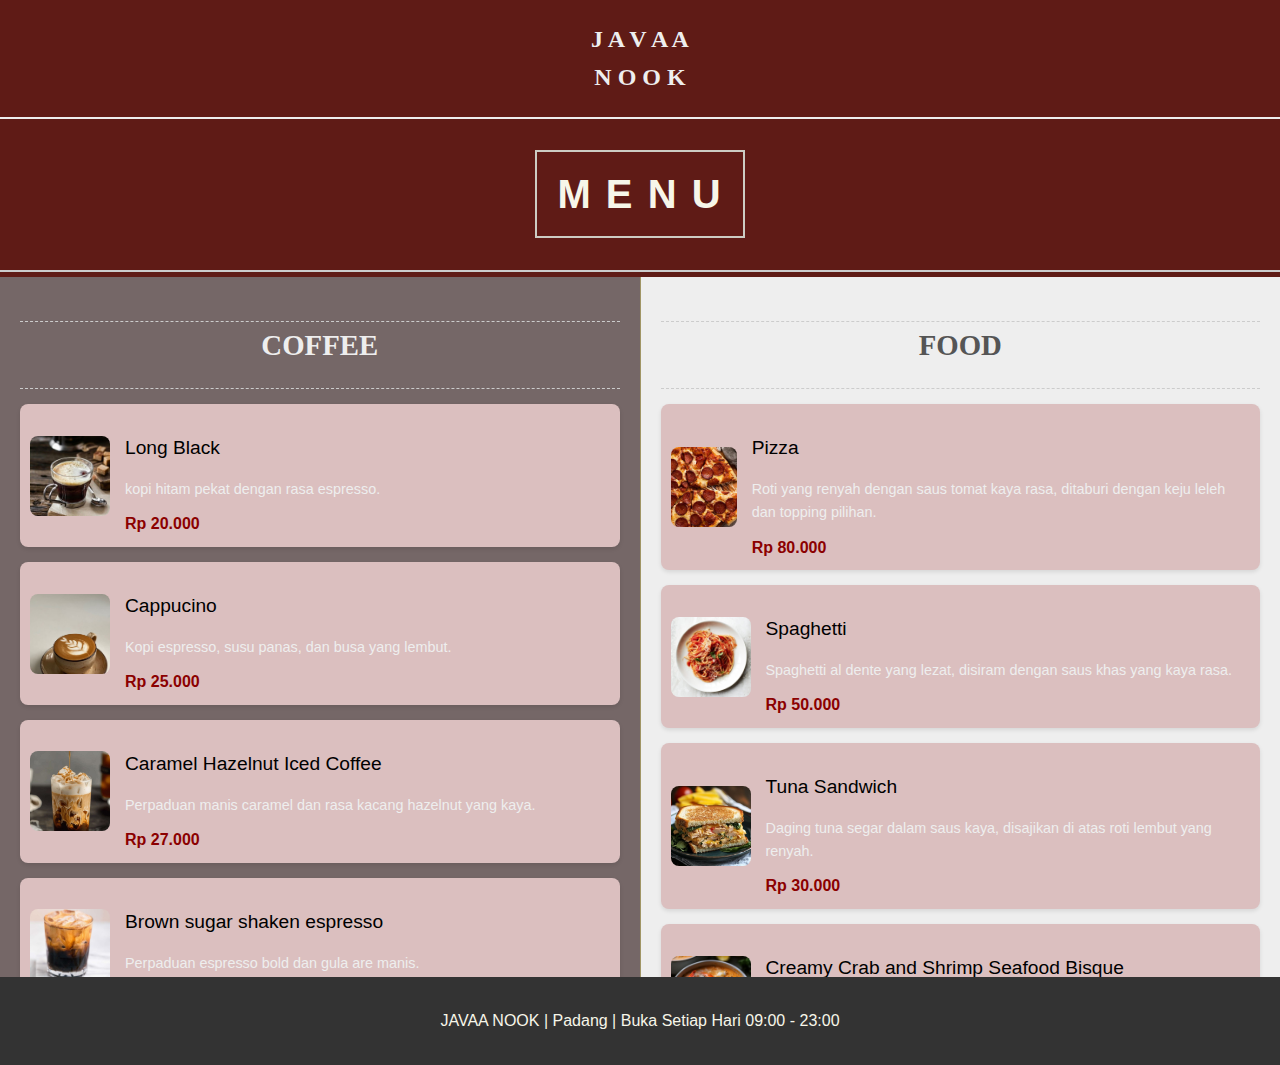
<file: menu cafe html/index.html>
<!DOCTYPE html>
<html lang="id">
<head>
  <meta charset="UTF-8">
  <meta name="viewport" content="width=device-width, initial-scale=1.0">
  <title>Menu Kafe</title>
  <style>
    body {
      font-family: 'Lucida Sans', 'Lucida Sans Regular', 'Lucida Grande', 'Lucida Sans Unicode', Geneva, Verdana, sans-serif;
      margin: 0;
      background-color: rgb(95, 27, 22);
      line-height: 1.6;
    }

    /* Header (Nama Kafe) */
    .header {
      text-align: center;
      padding: 5px;
      border-top: 2px solid #eee;
      border-bottom: 2px solid #ccc;
      margin-bottom: 5px;
    }

    .header h1 {
      font-size: 2.5em;
      color: #f7f6e9;
      text-transform: uppercase;
      letter-spacing: 2px;
      border: 2px solid rgb(204, 204, 195);
      padding: 10px 20px;
      display: inline-block;
    }

    /* Split Screen Container */
    .container {
      display: flex;
      height: calc(100vh - 200px); /* Kurangi tinggi untuk footer */
    }

    /* Menu Minuman (Kiri) */
    .menu-minuman {
      flex: 1;
      padding: 20px;
      background-color: rgb(117, 103, 103);
      border-right: 1px solid #a09565;
      overflow-y: auto;
    }

    /* Menu Makanan (Kanan) */
    .menu-makanan {
      flex: 1;
      padding: 20px;
      background-color: #eee;
      overflow-y: auto;
    }

    /* Judul Menu makanan*/
    .menu-title {
      font-size: 1.8em;
      font-family: serif;
      color: #555;
      margin-bottom: 15px;
      text-transform: uppercase;
      border-top: 1px dashed #ccc ;
      text-align: center;
      border-bottom: 1px dashed #ccc;
      padding-bottom: 20px;
    }

    /* Judul Menu minuman*/
    .menu-titlemn {
      font-size: 1.8em;
      font-family: serif;
      color: #eee;
      margin-bottom: 15px;
      text-transform: uppercase;
      border-top: 1px dashed #ccc ;
      text-align: center;
      border-bottom: 1px dashed #ccc;
      padding-bottom: 20px;
    }

    /* Item Menu */
    .menu-item {
      margin-bottom: 10px;
      display: flex;
      align-items: center;
    }

    .menu-item h3 {
      font-size: 1.2em;
      color: #140101;
      margin-bottom: 5px;
    }

    .menu-item p {
      font-size: 1em;
      color: #eee;
      margin-bottom: 0;
    }

    .item-image {
      width: 80px;
      height: 80px;
      border-radius: 8px;
      margin-right: 15px;
      object-fit: cover;
    }

    .item-details {
      flex-grow: 1;
    }

    .item-name {
      font-size: 1.2em;
      font-weight: 500;
      margin-bottom: 5px;
    }

    .item-description {
      color: #eee;
      font-size: 0.9em;
      margin-bottom: 10px;
    }

    .item-price {
      font-weight: bold;
      color: darkred;
    }

    /* Menu Grid */
    .menu-grid {
      display: grid;
      grid-template-columns: repeat(auto-fit, minmax(300px, 1fr));
      gap: 15px;
    }

    /* Menu Grid Item */
    .menu-grid-item {
      background-color: rgb(219, 191, 191);
      border-radius: 8px;
      padding: 10px;
      box-shadow: 0 2px 4px rgba(0, 0, 0, 0.1);
      transition: transform 0.2s ease-in-out;
      display: flex;
      align-items: center;
    }

    .menu-grid-item:hover {
      transform: translateY(-5px);
    }

    /* Footer */
    .footer {
      text-align: center;
      padding: 15px;
      background-color: #333;
      color: #f7f6e9;
      margin-top: 0;
    }

    /* Responsive Design */
    @media (max-width: 768px) {
      .container {
        flex-direction: column;
        height: auto;
      }
      
    }
  </style>
</head>
<body>

  <!-- Header (Nama Kafe) -->
<div style="text-align: center;">
   <h2 style="font-family: 'Times New Roman', Times, serif; color: #eee;">
  J A V A A<br> N O O K
   </h2>
  </div>
  
  <div class="header">
   <h1>M E N U</h1>
  </div>

  <!-- Split Screen Container -->
  <div class="container">
    
    <!-- Menu Minuman -->
    <div class="menu-minuman">
      <section class="menu-category">
        <h2 class="menu-titlemn">COFFEE</h2>
        <div class="menu-grid">
          <div class="menu-grid-item">
            <img src="longblack.jpeg" alt="longblack" class="item-image">
            <div class="item-details">
              <h3 class="item-name">Long Black</h3>
              <p class="item-description">kopi hitam pekat dengan rasa espresso.</p>
              <span class="item-price">Rp 20.000</span>
            </div>
          </div>
          <div class="menu-grid-item">
            <img src="cappucino.jpeg" alt="cappucino" class="item-image">
            <div class="item-details">
              <h3 class="item-name">Cappucino</h3>
              <p class="item-description">Kopi espresso, susu panas, dan busa yang lembut.</p>
              <span class="item-price">Rp 25.000</span>
            </div>
          </div>
          <div class="menu-grid-item">
            <img src="caramel.jpeg" alt="caramel" class="item-image">
            <div class="item-details">
              <h3 class="item-name">Caramel Hazelnut Iced Coffee</h3>
              <p class="item-description">Perpaduan manis caramel dan rasa kacang hazelnut yang kaya.</p>
              <span class="item-price">Rp 27.000</span>
            </div>
          </div>
          <div class="menu-grid-item">
            <img src="brown sugar.jpeg" alt="brown sugar" class="item-image">
            <div class="item-details">
              <h3 class="item-name">Brown sugar shaken espresso</h3>
              <p class="item-description">Perpaduan espresso bold dan gula are manis.</p>
              <span class="item-price">Rp 25.000</span>
            </div>
          </div>
          <div class="menu-grid-item">
            <img src="oatmilk.jpeg" alt="oatmilk" class="item-image">
            <div class="item-details">
              <h3 class="item-name">OatMilk Iced Coffee</h3>
              <p class="item-description">Kopi dingin dengan sentuhan lembut susu gandum.</p>
              <span class="item-price">Rp 25.000</span>
            </div>
          </div>
        </div>
      </section>
      <section class="menu-category">
        <h2 class="menu-titlemn">NON-COFFEE</h2>
        <div class="menu-grid">
          <div class="menu-grid-item">
            <img src="matcha.jpeg" alt="matcha" class="item-image">
            <div class="item-details">
              <h3 class="item-name">Iced Matcha Latte</h3>
              <p class="item-description">Perpaduan segar antara bubuk matcha premium dan susu creamy.</p>
              <span class="item-price">Rp 25.000</span>
            </div>
          </div>
          <div class="menu-grid-item">
            <img src="chocolate.jpeg" alt="hot chocolate" class="item-image">
            <div class="item-details">
              <h3 class="item-name">Hot chocolate</h3>
              <p class="item-description">Terbuat dari Cokelat Berkualitas dan Susu yang Segar.</p>
              <span class="item-price">Rp 18.000</span>
            </div>
          </div>
          <div class="menu-grid-item">
            <img src="thai tea.jpeg" alt="thaitea" class="item-image">
            <div class="item-details">
              <h3 class="item-name">Thai Tea</h3>
              <p class="item-description">Minuman Khas Thailand,terbuat dari Teh Hitam,
                 Susu Kental Manis, dan Rempah-rempah Khas.</p>
              <span class="item-price">Rp 15.000</span>
            </div>
          </div>
          <div class="menu-grid-item">
            <img src="lemon.jpeg" alt="lemon tea" class="item-image">
            <div class="item-details">
              <h3 class="item-name">Lemon Tea</h3>
              <p class="item-description">Perpaduan sempurna teh segar dan perasan lemon.</p>
              <span class="item-price">Rp 15.000</span>
            </div>
          </div>
        </div>
      </section>

      
    </div>

    <!-- Menu Makanan -->
    <div class="menu-makanan">
      <section class="menu-category">
        <h2 class="menu-title">FOOD</h2>
        <div class="menu-grid">
          <div class="menu-grid-item">
            <img src="pizza.jpeg" alt="pizza" class="item-image">
            <div class="item-details">
              <h3 class="item-name">Pizza</h3>
              <p class="item-description">Roti yang renyah dengan saus tomat kaya rasa,
                 ditaburi dengan keju leleh dan topping pilihan.</p>
              <span class="item-price">Rp 80.000</span>
            </div>
          </div>
          <div class="menu-grid-item">
            <img src="spaghetti.jpeg" alt="spagehtti" class="item-image">
            <div class="item-details">
              <h3 class="item-name">Spaghetti</h3>
              <p class="item-description">Spaghetti al dente yang lezat, disiram dengan saus khas yang kaya rasa.</p>
              <span class="item-price">Rp 50.000</span>
            </div>
          </div>
          <div class="menu-grid-item">
            <img src="sandwich.jpeg" alt="tuna sandwich" class="item-image">
            <div class="item-details">
              <h3 class="item-name">Tuna Sandwich</h3>
              <p class="item-description">Daging tuna segar dalam saus kaya, disajikan di atas roti lembut yang renyah.</p>
              <span class="item-price">Rp 30.000</span>
            </div>
          </div>
          <div class="menu-grid-item">
            <img src="seafood.jpeg" alt="seafood" class="item-image">
            <div class="item-details">
              <h3 class="item-name">Creamy Crab and Shrimp Seafood Bisque</h3>
              <p class="item-description">Sup yang memadukan kelezatan daging kepiting segar dan udang,</p>
              <span class="item-price">Rp 40.000</span>
            </div>
          </div>
          <div class="menu-grid-item">
            <img src="wings.jpeg" alt="Chicken wings" class="item-image">
            <div class="item-details">
              <h3 class="item-name">Chicken Wings</h3>
              <p class="item-description">Sayap ayam renyah dengan saus pilihan.</p>
              <span class="item-price">Rp 50.000</span>
            </div>
          </div>
        </div>
      </section>

      <section class="menu-category">
        <h2 class="menu-title">DESSERT</h2>
        <div class="menu-grid">
          <div class="menu-grid-item">
            <img src="chees.jpeg" alt="Cheesecake" class="item-image">
            <div class="item-details">
              <h3 class="item-name">Cheesecake</h3>
              <p class="item-description">Kue keju lembut dengan tekstur creamy, disajikan dengan topping buah segar atau krim yang manis.</p>
              <span class="item-price">Rp 75.000</span>
            </div>
          </div>
          <div class="menu-grid-item">
            <img src="tiramisu.jpeg" alt="tiramisucake" class="item-image">
            <div class="item-details">
              <h3 class="item-name"> Tiramisu Cake</h3>
              <p class="item-description">Kelezatan klasik Italia dengan lapisan sponge lembut, mascarpone creamy, dan sentuhan espresso.</p>
              <span class="item-price">Rp 60.000</span>
            </div>
          </div>
          <div class="menu-grid-item">
            <img src="donat.jpeg" alt="donat" class="item-image">
            <div class="item-details">
              <h3 class="item-name">Chocolate Covered Donuts</h3>
              <p class="item-description">Donat empuk yang dilapisi dengan coklat leleh.</p>
              <span class="item-price">Rp 40.000</span>
            </div>
          </div>
          <div class="menu-grid-item">
            <img src="pudding.jpeg" alt="pudding" class="item-image">
            <div class="item-details">
              <h3 class="item-name">Pudding Fla Chocolate</h3>
              <p class="item-description">Puding coklat lembut dengan saus fla yang creamy.</p>
              <span class="item-price">Rp 30.000</span>
            </div>
          </div>
          <div class="menu-grid-item">
            <img src="brownies.jpeg" alt="brownies" class="item-image">
            <div class="item-details">
              <h3 class="item-name">Fudgy Brownies</h3>
              <p class="item-description">Kue cokelat lembut dan padat, dengan rasa manis yang khas.</p>
              <span class="item-price">Rp 35.000</span>
            </div>
          </div>
        </div>
      </section>
    </div>
  </div>

  <div class="footer">
    <p>JAVAA NOOK | Padang | Buka Setiap Hari 09:00 - 23:00</p>
  </div>

</body>
</html>
</file>
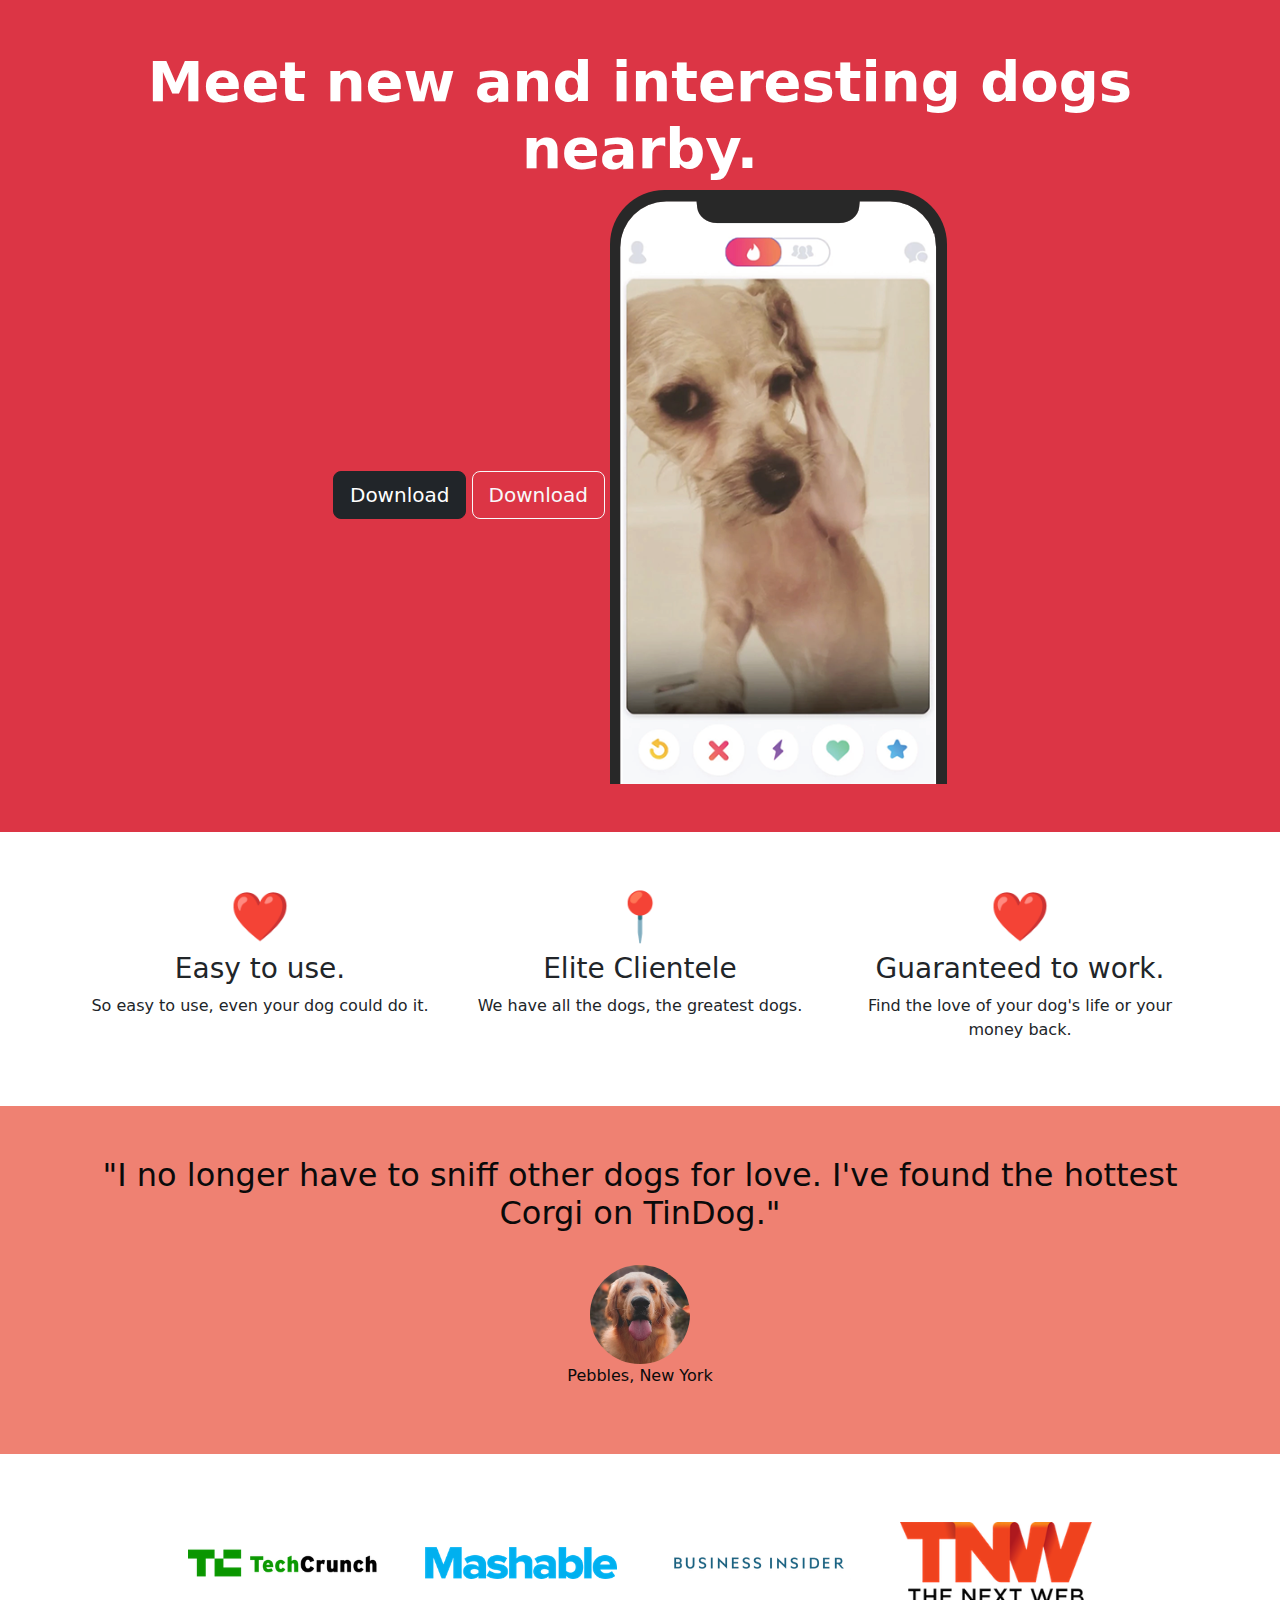
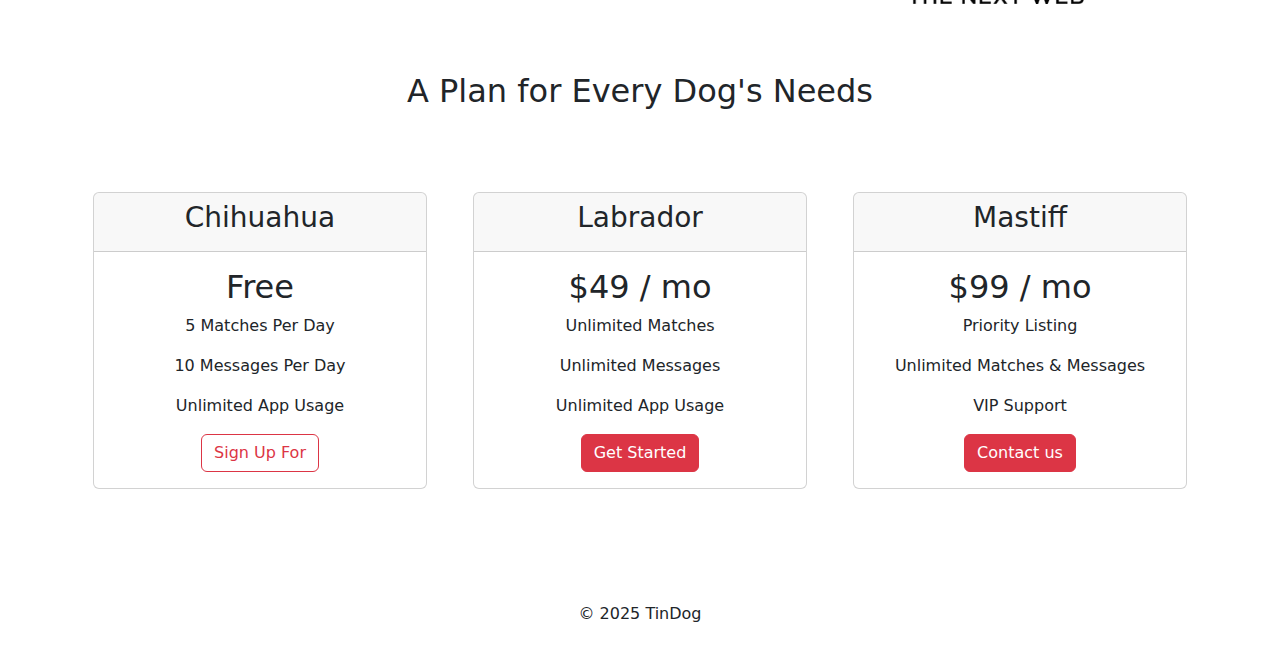
<file: Project TinderDog/index.html>
<!DOCTYPE html>
<html lang="en">
<head>
  <meta charset="UTF-8">
  <meta name="viewport" content="width=device-width, initial-scale=1">
  <title>TinDog</title>
  <link href="https://cdn.jsdelivr.net/npm/bootstrap@5.3.3/dist/css/bootstrap.min.css" rel="stylesheet">
  <style>
    .big-heading {
      font-size: 3.5rem;
      font-weight: bold;
    }
    .icon {
      font-size: 3rem;
      color: #111111;
    }
    #testimonials {
      background-color: #ef8172;
      color: rgb(10, 10, 10);
      padding: 50px 0;
    }
    #press img {
      width: 15%;
      margin: 20px;
    }
    .pricing-column {
      padding: 3% 2%;
    }
    footer {
      padding: 30px;
      background-color: #fff;
    }
  </style>
</head>
<body>

<!-- Hero Section -->
<section class="bg-danger text-white text-center p-5">
  <div class="container">
    <h1 class="big-heading">Meet new and interesting dogs nearby.</h1>
    <button class="btn btn-dark btn-lg mt-3">Download</button>
    <button class="btn btn-outline-light btn-lg mt-3">Download</button>
    <img src="iphone.png" alt="iphone">
  </div>
</section>

<!-- Features Section -->
<section class="container text-center my-5">
  <div class="row">
    <div class="col-md-4">
      <div class="icon">❤️</div>
      <h3>Easy to use.</h3>
      <p>So easy to use, even your dog could do it.</p>
    </div>
    <div class="col-md-4">
      <div class="icon">📍</div>
      <h3>Elite Clientele</h3>
      <p>We have all the dogs, the greatest dogs.</p>
    </div>
    <div class="col-md-4">
      <div class="icon">❤️</div>
      <h3>Guaranteed to work.</h3>
      <p>Find the love of your dog's life or your money back.</p>
    </div>
  </div>
</section>

<!-- Testimonials -->
<section id="testimonials" class="text-center">
  <div class="container">
    <h2>"I no longer have to sniff other dogs for love. I've found the hottest Corgi on TinDog."</h2>
    <img src="dog-img.jpg" class="rounded-circle mt-4" width="100">
    <p>Pebbles, New York</p>
  </div>
</section>

<!-- Press -->
<section id="press" class="text-center my-5">
  <img src="techcrunch.png">
  <img src="mashable.png">
  <img src="bizinsider.png">
  <img src="tnw.png">
</section>

<!-- Pricing -->
<section class="container text-center my-5">
  <h2 class="mb-5">A Plan for Every Dog's Needs</h2>
  <div class="row">
    <div class="col-md-4 pricing-column">
      <div class="card">
        <div class="card-header">
          <h3>Chihuahua</h3>
        </div>
        <div class="card-body">
          <h2 class="card-title">Free</h2>
          <p>5 Matches Per Day</p>
          <p>10 Messages Per Day</p>
          <p>Unlimited App Usage</p>
          <button class="btn btn-outline-danger">Sign Up For</button>
        </div>
      </div>
    </div>
    <div class="col-md-4 pricing-column">
      <div class="card">
        <div class="card-header">
          <h3>Labrador</h3>
        </div>
        <div class="card-body">
          <h2 class="card-title">$49 / mo</h2>
          <p>Unlimited Matches</p>
          <p>Unlimited Messages</p>
          <p>Unlimited App Usage</p>
          <button class="btn btn-danger">Get Started</button>
        </div>
      </div>
    </div>
    <div class="col-md-4 pricing-column">
      <div class="card">
        <div class="card-header">
          <h3>Mastiff</h3>
        </div>
        <div class="card-body">
          <h2 class="card-title">$99 / mo</h2>
          <p>Priority Listing</p>
          <p>Unlimited Matches & Messages</p>
          <p>VIP Support</p>
          <button class="btn btn-danger">Contact us</button>
        </div>
      </div>
    </div>
  </div>
</section>

<!-- Footer -->
<footer class="text-center">
  <p>© 2025 TinDog</p>
</footer>

<script src="https://cdn.jsdelivr.net/npm/bootstrap@5.3.3/dist/js/bootstrap.bundle.min.js"></script>
</body>
</html>
</file>
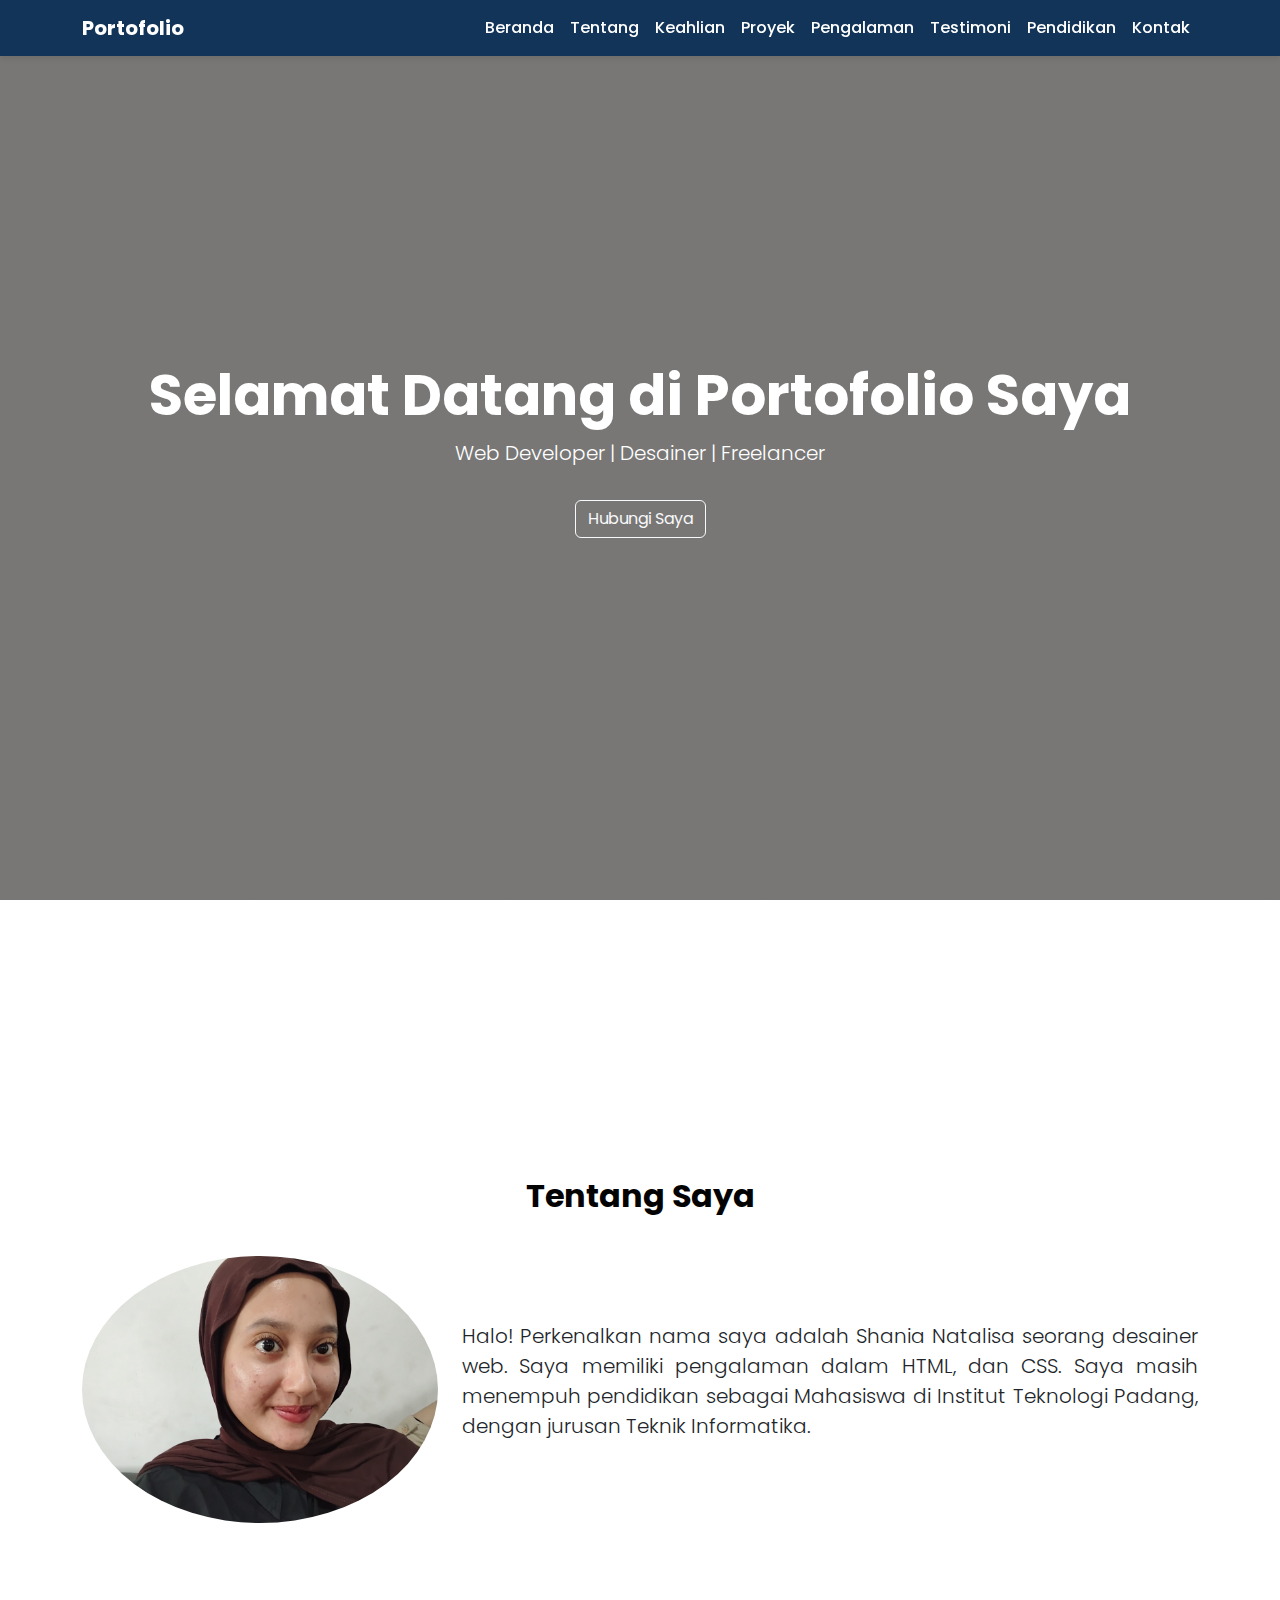
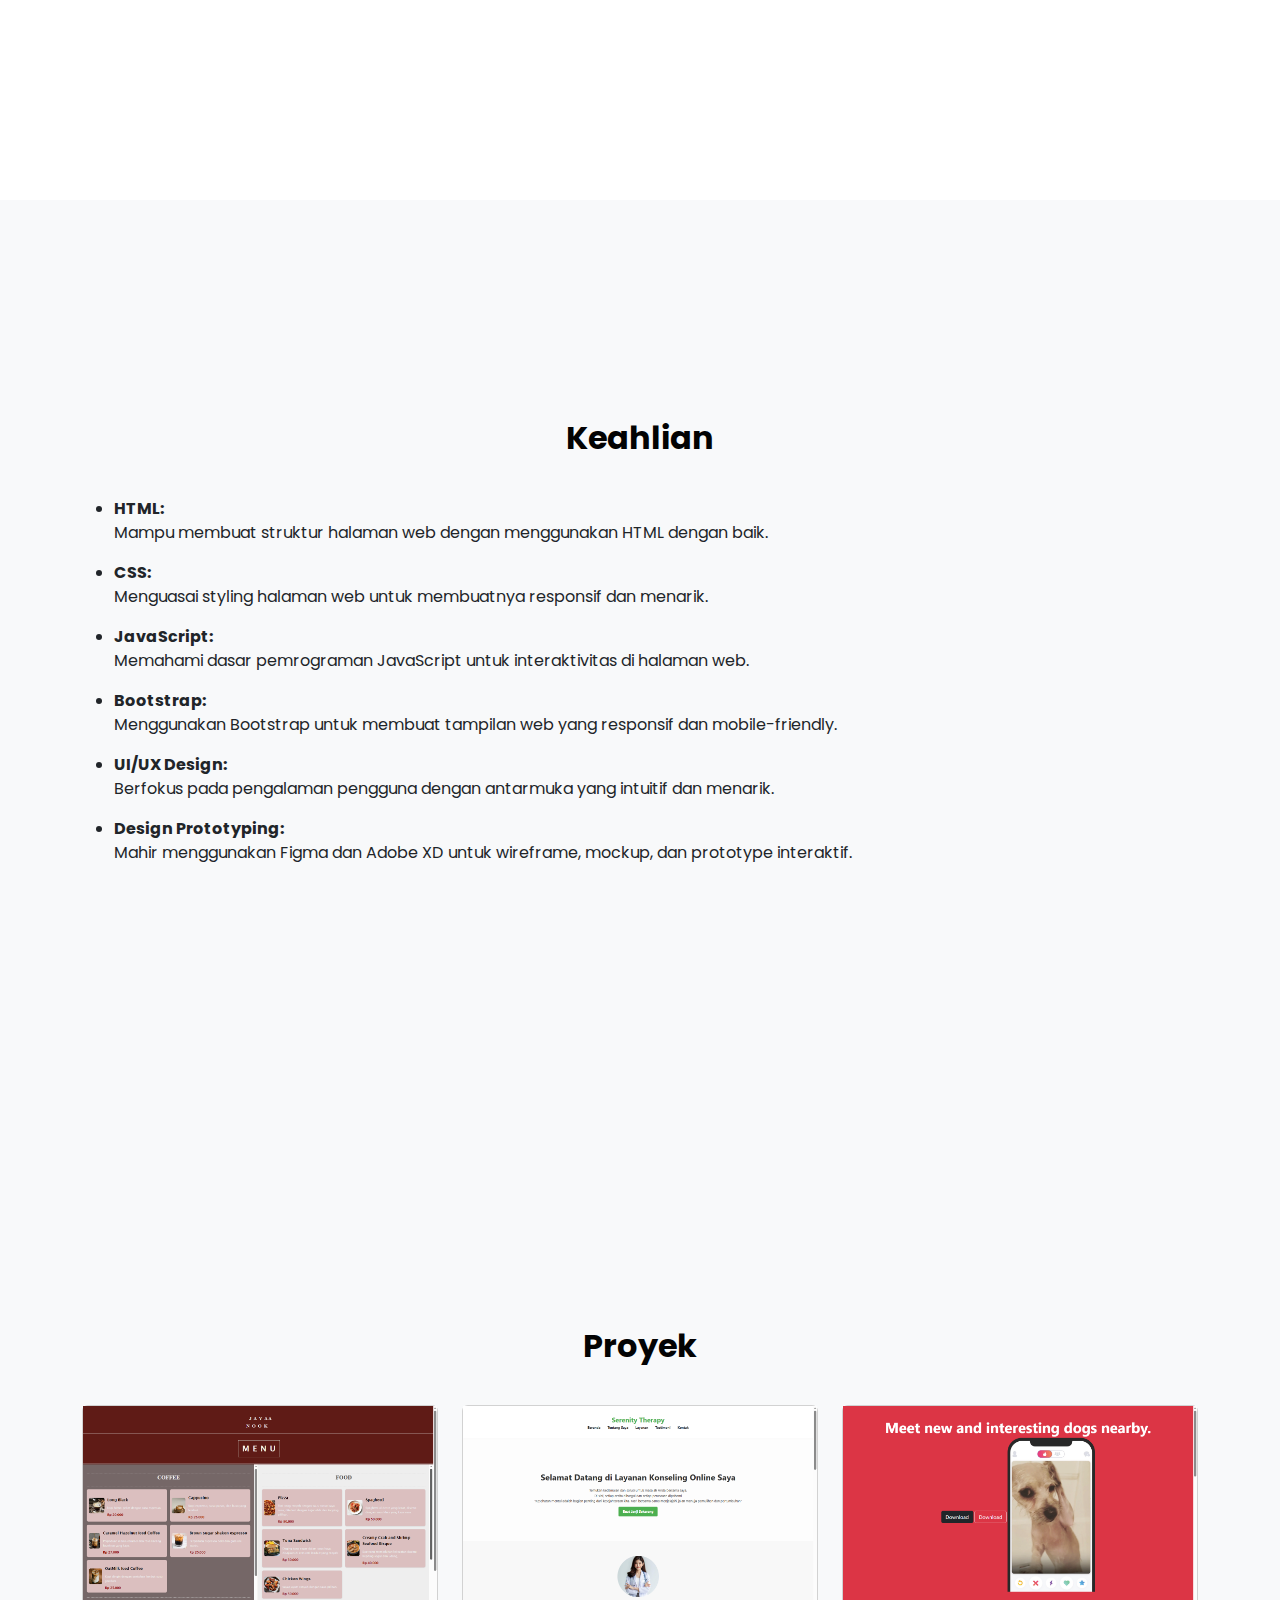
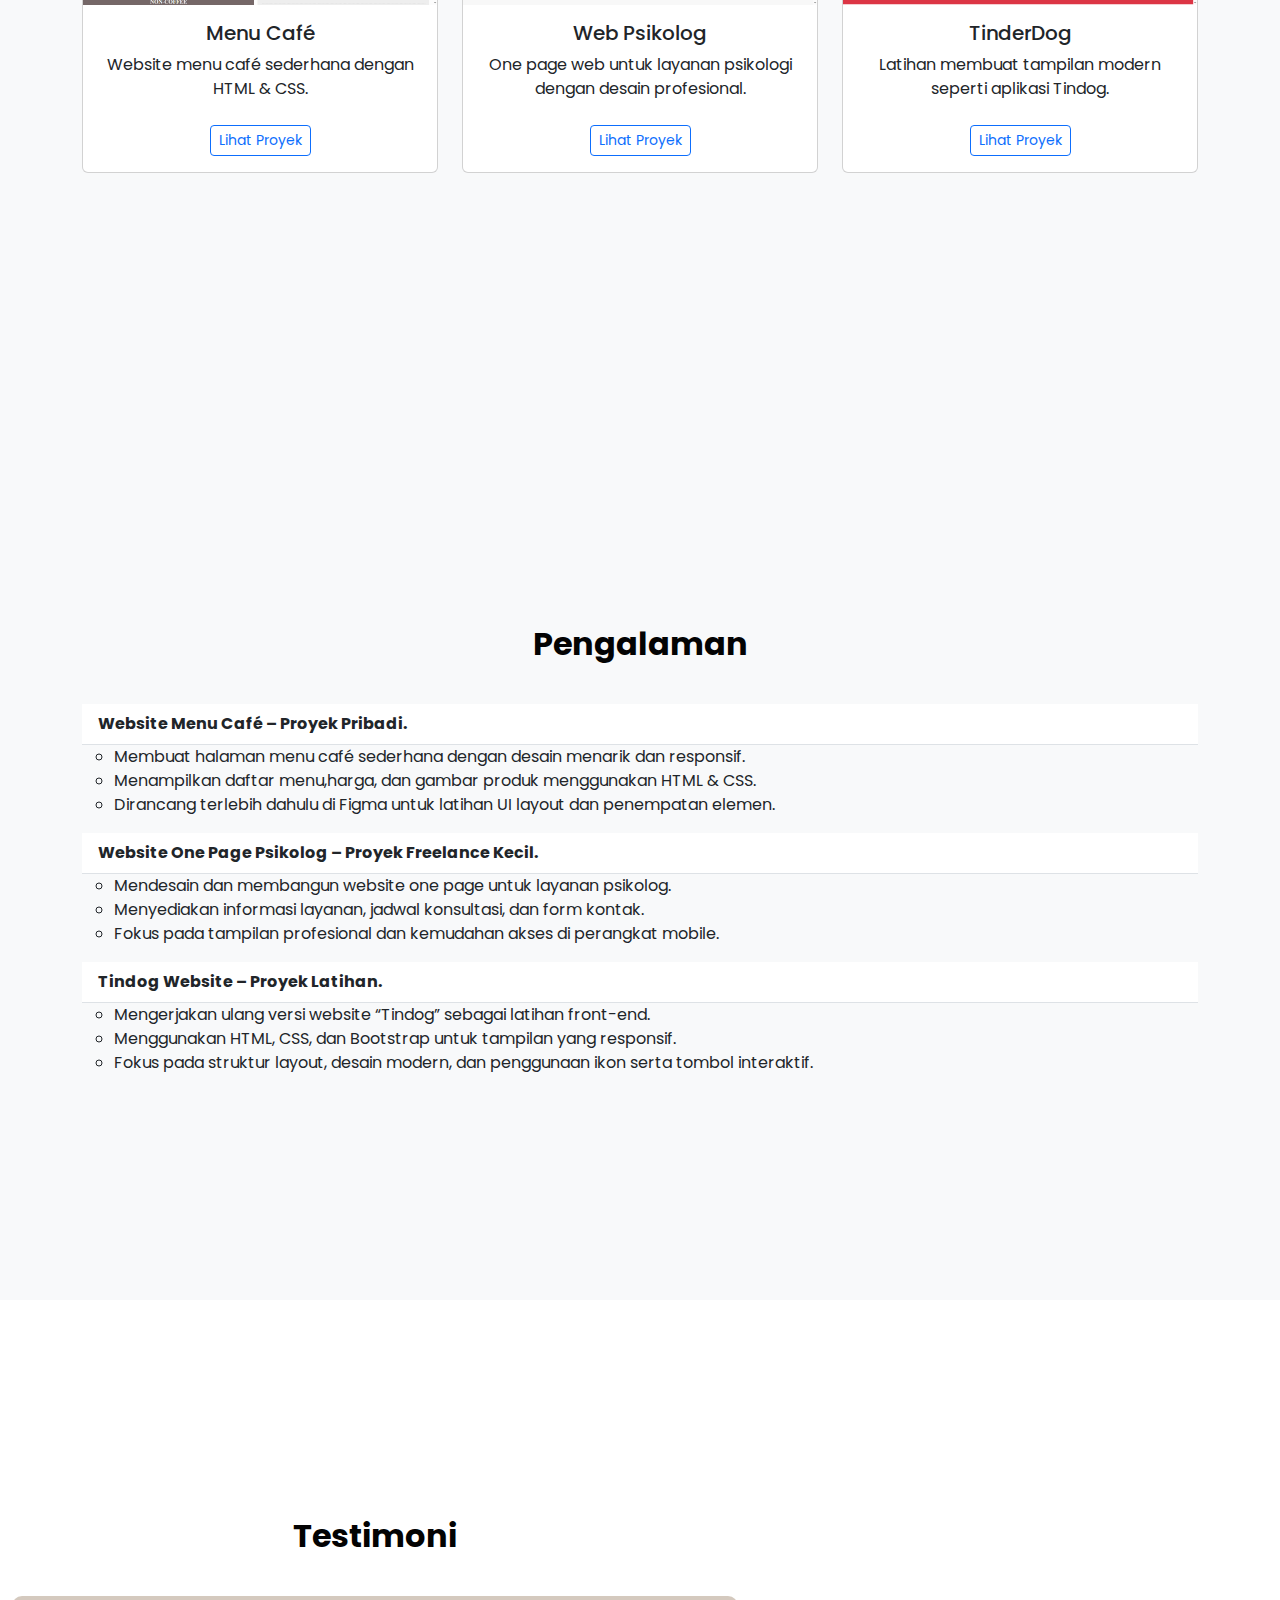
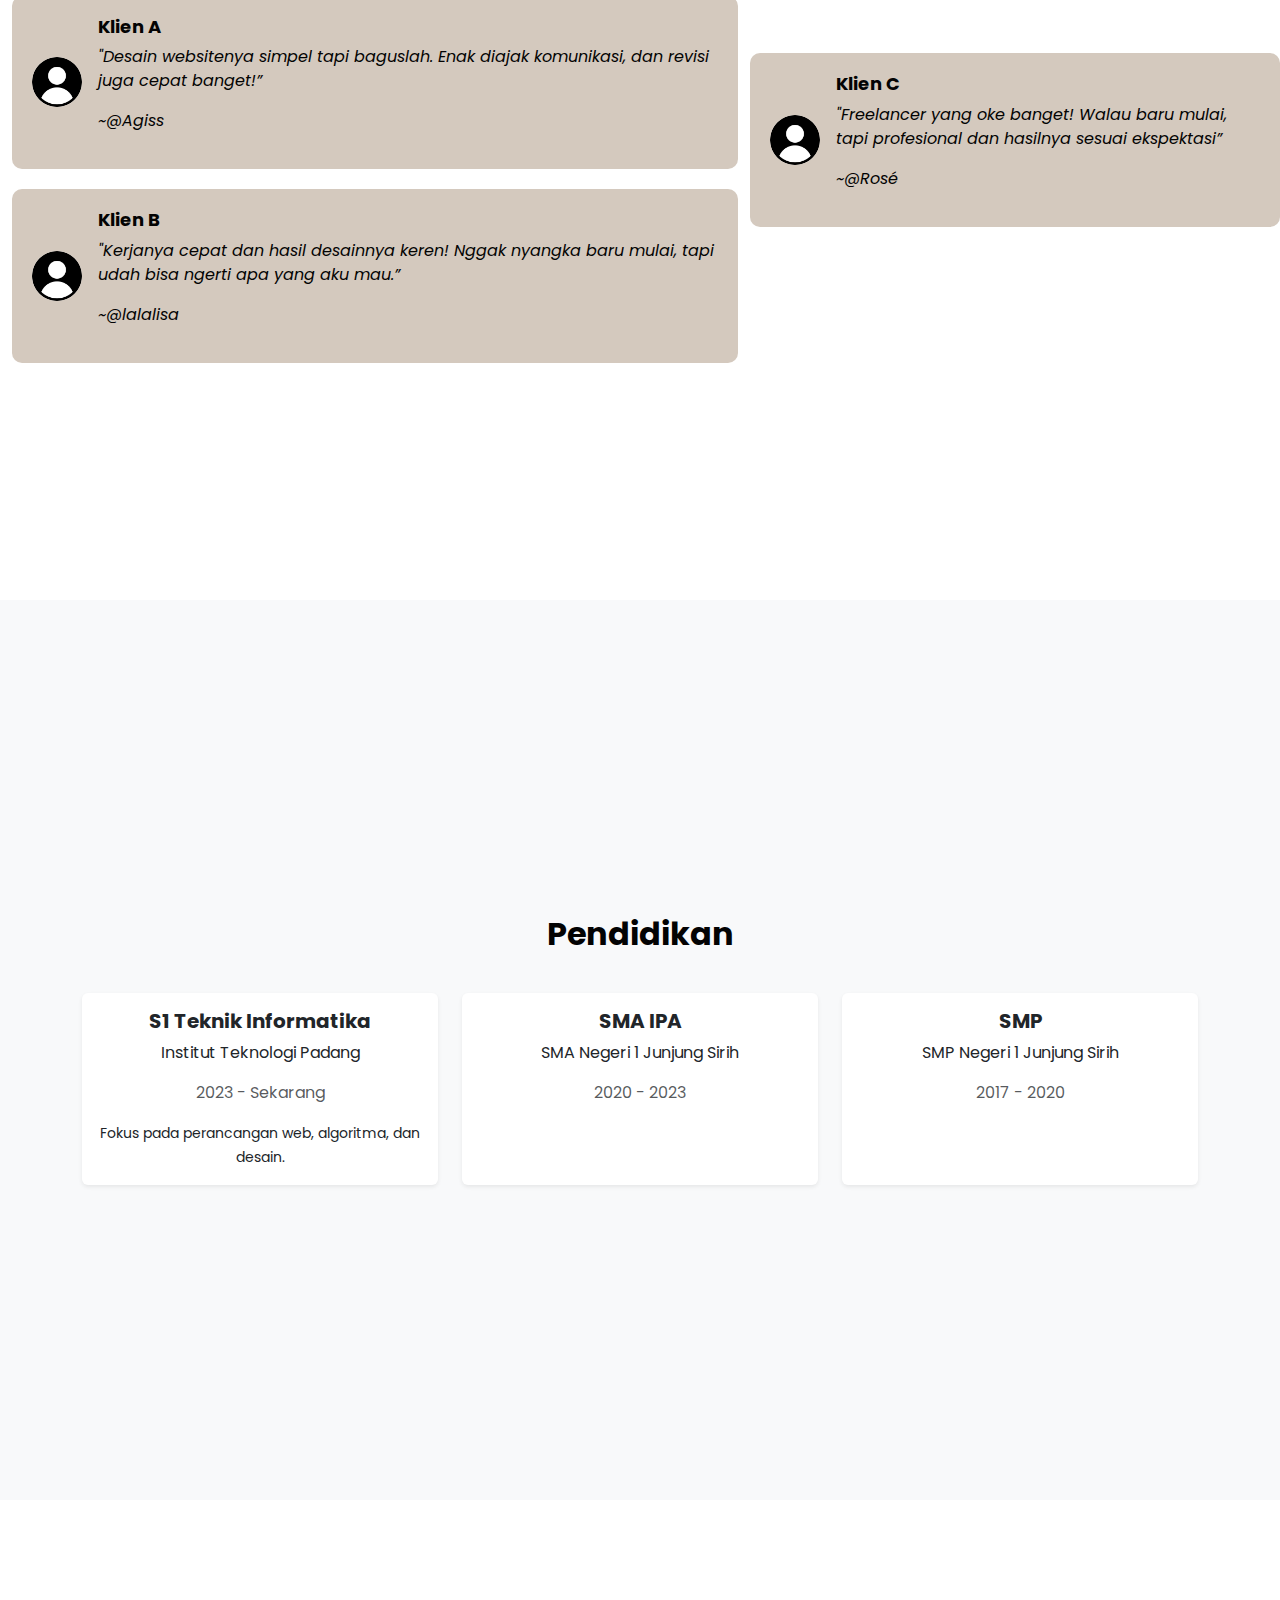
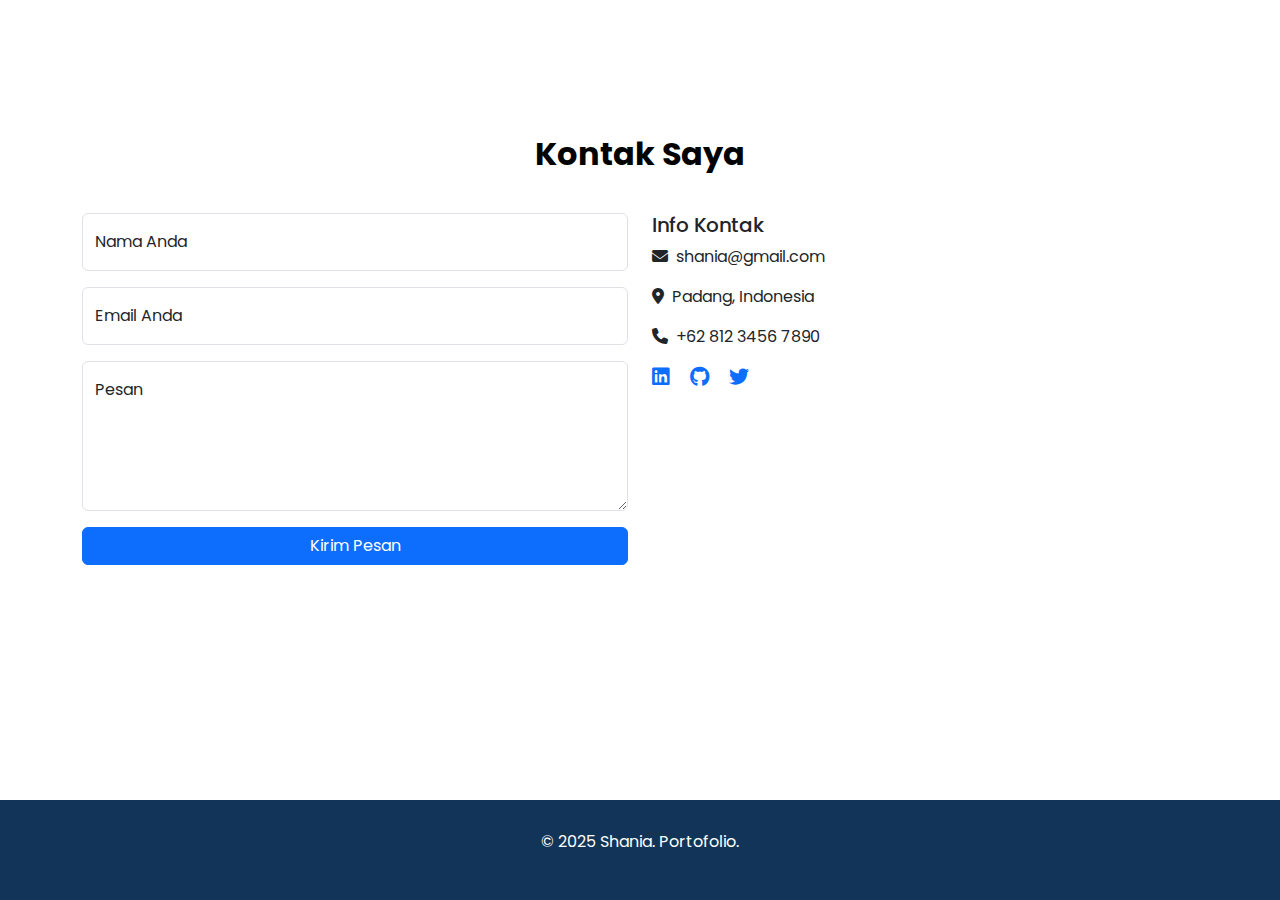
<file: shania.html>
<!DOCTYPE html>
<html lang="id">
<head>
  <meta charset="UTF-8" />
  <meta name="viewport" content="width=device-width, initial-scale=1.0"/>
  <title>Portofolio Saya</title>
  <link href="https://cdn.jsdelivr.net/npm/bootstrap@5.3.2/dist/css/bootstrap.min.css" rel="stylesheet"/>
  <link href="https://cdnjs.cloudflare.com/ajax/libs/font-awesome/6.4.0/css/all.min.css" rel="stylesheet"/>
  <link href="https://fonts.googleapis.com/css2?family=Poppins:wght@300;500;700&display=swap" rel="stylesheet"/>
  <style>
    body {
      font-family: 'Poppins', sans-serif;
      background-color: #F1EFEC;
      scroll-behavior: smooth;
    }
    .navbar {
      background-color: #123458;
      box-shadow: 0 2px 6px rgba(0,0,0,0.1);
    }
    .nav-link {
      color: white !important;
      font-weight: 500;
    }
    .section {
      min-height: 100vh;
      padding: 100px 0;
      display: flex;
      align-items: center;
    }
    .section-title {
      color: #030303;
      margin-bottom: 40px;
      font-weight: 700;
      text-align: center;
    }
    .hero {
      background: linear-gradient(rgba(0,0,0,0.5), rgba(0,0,0,0.5)), url('https://source.unsplash.com/1600x900/?technology') no-repeat center center/cover;
      color: white;
      text-align: center;
    }
    .img-rounded {
      border-radius: 12px;
    }
    footer {
      background-color: #123458;
      color: white;
      text-align: center;
      padding: 30px 10px;
    }
    .form-control:focus {
      border-color: #4E89AE;
      box-shadow: none;
    }
    .progress {
      height: 20px;
      background-color: #e9ecef;
    }
    .testimonial-block {
      background-color: #D4C9BE;
      padding: 20px;
      margin-bottom: 20px;
      border-radius: 10px;
    }
    .testimonial-block img {
      border-radius: 50%;
      width: 50px;
      height: 50px;
      object-fit: cover;
    }
    .testimonial-block h5 {
      font-size: 18px;
      color: #030303;
    }
    .testimonial-block p {
      font-style: italic;
      color: #030303;
    }
  </style>
</head>
<body>
  <!-- Navbar -->
<nav class="navbar navbar-expand-lg fixed-top">
  <div class="container">
    <a class="navbar-brand text-white fw-bold" href="#">Portofolio</a>
    <button class="navbar-toggler" type="button" data-bs-toggle="collapse" data-bs-target="#navbarNav">
      <span class="navbar-toggler-icon text-white"></span>
    </button>
    <div class="collapse navbar-collapse" id="navbarNav">
      <ul class="navbar-nav ms-auto">
        <li class="nav-item"><a class="nav-link" href="#hero">Beranda</a></li>
        <li class="nav-item"><a class="nav-link" href="#about">Tentang</a></li>
        <li class="nav-item"><a class="nav-link" href="#skills">Keahlian</a></li>
        <li class=" nav-item"><a class="nav-link" href="#portfolio">Proyek</a></li>
        <li class="nav-item"><a class="nav-link" href="#experience">Pengalaman</a></li>
        <li class="nav-item"><a class="nav-link" href="#testimonials">Testimoni</a></li>
        <li class="nav-item"><a class="nav-link" href="#blog">Pendidikan</a></li>
        <li class="nav-item"><a class="nav-link" href="#contact">Kontak</a></li>
      </ul>
    </div>
  </div>
</nav>

<!-- Hero / Beranda -->
<section class="hero section" id="hero">
  <div class="container">
    <h1 class="display-4 fw-bold">Selamat Datang di Portofolio Saya</h1>
    <p class="lead">Web Developer | Desainer | Freelancer</p>
    <a href="#contact" class="btn btn-outline-light mt-3">Hubungi Saya</a>
  </div>
</section>

<!-- Tentang -->
<section id="about" class="section bg-white">
  <div class="container">
    <h2 class="section-title">Tentang Saya</h2>
    <div class="row align-items-center">
      <div class="col-md-4 text-center mb-4 mb-md-0">
        <img src="shania11.jpeg" class="img-fluid rounded-circle" alt="Foto Profil">
      </div>
      <div class="col-md-8">
        <p class="lead" style="text-align: justify;">Halo! Perkenalkan nama saya adalah Shania Natalisa seorang desainer web. 
          Saya memiliki pengalaman dalam HTML, dan CSS.
           Saya masih menempuh pendidikan sebagai Mahasiswa di Institut Teknologi Padang, dengan jurusan Teknik Informatika.</p>
      </div>
    </div>
  </div>
</section>

<!-- Keahlian -->
<section id="skills" class="section bg-light">
  <div class="container">
    <h2 class="section-title">Keahlian</h2>
    <ul>
      <li><strong>HTML:</strong>
        <p> Mampu membuat struktur halaman web dengan menggunakan HTML dengan baik.</p></li>
      <li><strong>CSS:</strong> 
        <p>Menguasai styling halaman web untuk membuatnya responsif dan menarik. </p> </li>
      <li><strong>JavaScript:</strong>
        <p> Memahami dasar pemrograman JavaScript untuk interaktivitas di halaman web.</p></li>
      <li><strong>Bootstrap:</strong> 
        <p>Menggunakan Bootstrap untuk membuat tampilan web yang responsif dan mobile-friendly.</p></li>
      <li><strong>UI/UX Design:</strong> 
        <p>Berfokus pada pengalaman pengguna dengan antarmuka yang intuitif dan menarik.</p></li>
      <li><strong>Design Prototyping:</strong>
        <p> Mahir menggunakan Figma dan Adobe XD untuk wireframe, mockup, dan prototype interaktif.</p></li>
    </ul>
  </div>
</section>

<!-- Proyek -->
<section id="portfolio" class="section bg-light">
  <div class="container">
    <h2 class="section-title">Proyek</h2>
    <div class="row g-4">
      <div class="col-md-4">
        <div class="card card-project h-100 text-center">
          <img src="menu cafe1.png" alt="Project 1" class="img-fluid">
          <div class="p-3">
            <h5>Menu Café</h5>
            <p>Website menu café sederhana dengan HTML & CSS.</p>
            <a href="menu cafe html/index.html" class="btn btn-outline-primary btn-sm mt-2" target="_blank">Lihat Proyek</a>
          </div>
        </div>
      </div>
      <div class="col-md-4">
        <div class="card card-project h-100 text-center">
          <img src="web psikolog2.png" alt="Project 2" class="img-fluid">
          <div class="p-3">
            <h5>Web Psikolog</h5>
            <p>One page web untuk layanan psikologi dengan desain profesional.</p>
            <a href="one page psikolog/web.html" class="btn btn-outline-primary btn-sm mt-2" target="_blank">Lihat Proyek</a>
          </div>
        </div>
      </div>
      <div class="col-md-4">
        <div class="card card-project h-100 text-center">
          <img src="tinderdog3.png" alt="Project 3" class="img-fluid">
          <div class="p-3">
            <h5>TinderDog</h5>
            <p>Latihan membuat tampilan modern seperti aplikasi Tindog.</p>
            <a href="Project TinderDog/index.html" class="btn btn-outline-primary btn-sm mt-2" target="_blank">Lihat Proyek</a>
          </div>
        </div>
      </div>
    </div>
  </div>
</section>

<!-- Pengalaman -->
<section id="experience" class="section bg-light">
  <div class="container">
    <h2 class="section-title">Pengalaman</h2>
    <ul class="list-group list-group-flush">
      <li class="list-group-item"><strong>Website Menu Café – Proyek Pribadi.</strong> </li>
      <ul>
        <li> Membuat halaman menu café sederhana dengan desain menarik dan responsif.</li>
        <li> Menampilkan daftar menu,harga, dan gambar produk menggunakan HTML & CSS.</li>
        <li> Dirancang terlebih dahulu di Figma untuk latihan UI layout dan penempatan elemen. </li>
        </ul>
        <p></p>
      <li class="list-group-item"><strong>Website One Page Psikolog – Proyek Freelance Kecil.</strong></li>
      <ul>
      <li> Mendesain dan membangun website one page untuk layanan psikolog. </li>
        <li> Menyediakan informasi layanan, jadwal konsultasi, dan form kontak.</li>
          <li> Fokus pada tampilan profesional dan kemudahan akses di perangkat mobile. </li>
            </ul>
            <p></p>
      <li class="list-group-item"><strong>Tindog Website – Proyek Latihan.</strong></li>
      <ul>
        <li>Mengerjakan ulang versi website “Tindog” sebagai latihan front-end.</li>
          <li> Menggunakan HTML, CSS, dan Bootstrap untuk tampilan yang responsif.</li>
            <li> Fokus pada struktur layout, desain modern, dan penggunaan ikon serta tombol interaktif.</li>
            </ul>
    </ul>
  </div>
</section>

<!-- Testimoni -->
<section id="testimonials" class="section bg-white">
  <div class="container">
    <h2 class="section-title">Testimoni</h2>
    <div class="testimonial-block">
      <div class="d-flex align-items-center">
        <img src="user.jpeg" alt="Klien 1">
        <div class="ms-3">
          <h5><strong>Klien A</strong></h5>
          <p>"Desain websitenya simpel tapi baguslah. Enak diajak komunikasi, dan revisi juga cepat banget!”</p>
          <p>~@Agiss</p>
        </div>
      </div>
    </div>
    <div class="testimonial-block">
      <div class="d-flex align-items-center">
        <img src="user.jpeg" alt="Klien 2">
        <div class="ms-3">
          <h5><strong>Klien B</strong></h5>
          <p>"Kerjanya cepat dan hasil desainnya keren! Nggak nyangka baru mulai, tapi udah bisa ngerti apa yang aku mau.”</p>
          <p>~@lalalisa</p>
        </div>
      </div>
    </div>
  </div>
  <div class="testimonial-block">
    <div class="d-flex align-items-center">
      <img src="user.jpeg" alt="Klien 2">
      <div class="ms-3">
        <h5><strong>Klien C</strong></h5>
        <p>"Freelancer yang oke banget! Walau baru mulai, tapi profesional dan hasilnya sesuai ekspektasi”</p>
        <p>~@Rosé </p>
      </div>
    </div>
  </div>
</div>
</section>

<!-- Pendidikan -->
<section id="blog" class="section bg-light">
  <div class="container">
   <h2 class="section-title">Pendidikan</h2>
   <div class="row justify-content-center g-4">
   <div class="col-md-4">
   <div class="card h-100 shadow-sm border-0">
  <div class="card-body text-center">
  <h5 class="card-title fw-bold">S1 Teknik Informatika</h5>
   <p class="card-text">Institut Teknologi Padang</p>
  <p class="text-muted">2023 - Sekarang</p>
  <small>Fokus pada perancangan web, algoritma, dan desain.</small>
   </div>
   </div>
   </div>
   <div class="col-md-4">
   <div class="card h-100 shadow-sm border-0">
  <div class="card-body text-center">
   <h5 class="card-title fw-bold">SMA IPA</h5>
   <p class="card-text">SMA Negeri 1 Junjung Sirih</p>
   <p class="text-muted">2020 - 2023</p>
   </div>
  </div>
 </div>
  <div class="col-md-4">
 <div class="card h-100 shadow-sm border-0">
   <div class="card-body text-center">
  <h5 class="card-title fw-bold">SMP</h5>
   <p class="card-text">SMP Negeri 1 Junjung Sirih</p>
 <p class="text-muted">2017 - 2020</p>
   </div>
  </div>
  </div>
   </div>
   </div>
  </section>

  
<!-- Kontak -->
<section id="contact" class="section bg-white">
  <div class="container">
    <h2 class="section-title">Kontak Saya</h2>
    <div class="row g-4">
      <div class="col-md-6">
        <form id="contactForm" action="https://formspree.io/f/xvgkekqk" method="POST">
          <div class="form-floating mb-3">
            <input type="text" class="form-control" id="name" name="name" placeholder="Nama Anda" required>
            <label for="name">Nama Anda</label>
          </div>
          <div class="form-floating mb-3">
            <input type="email" class="form-control" id="email" name="email" placeholder="Email Anda" required>
            <label for="email">Email Anda</label>
          </div>
          <div class="form-floating mb-3">
            <textarea class="form-control" id="message" name="message" placeholder="Pesan Anda" style="height: 150px" required></textarea>
            <label for="message">Pesan</label>
          </div>
          <button type="submit" class="btn btn-primary w-100">Kirim Pesan</button>
          <div id="formSuccess" class="mt-3 text-success d-none">Terima kasih! Pesan Anda telah terkirim.</div>
        </form>
      </div>

      <div class="col-md-6">
        <h5>Info Kontak</h5>
        <p><i class="fas fa-envelope me-2"></i>shania@gmail.com</p>
        <p><i class="fas fa-map-marker-alt me-2"></i>Padang, Indonesia</p>
        <p><i class="fas fa-phone me-2"></i>+62 812 3456 7890</p>
        <div class="mt-3">
          <a href="#" class="me-3"><i class="fab fa-linkedin fa-lg"></i></a>
          <a href="#" class="me-3"><i class="fab fa-github fa-lg"></i></a>
          <a href="#"><i class="fab fa-twitter fa-lg"></i></a>
        </div>
      </div>
    </div>
  </div>
</section>

<!-- Footer -->
<footer>
  <p>&copy; 2025 Shania. Portofolio.</p>
</footer>

<script src="https://cdn.jsdelivr.net/npm/bootstrap@5.3.2/dist/js/bootstrap.bundle.min.js"></script>
<script>
  const contactForm = document.getElementById("contactForm");
  const formSuccess = document.getElementById("formSuccess");
  contactForm.addEventListener("submit", function (e) {
    e.preventDefault();
    formSuccess.classList.remove("d-none");
    contactForm.reset();
  });
</script>
</body>
</html>
</file>
